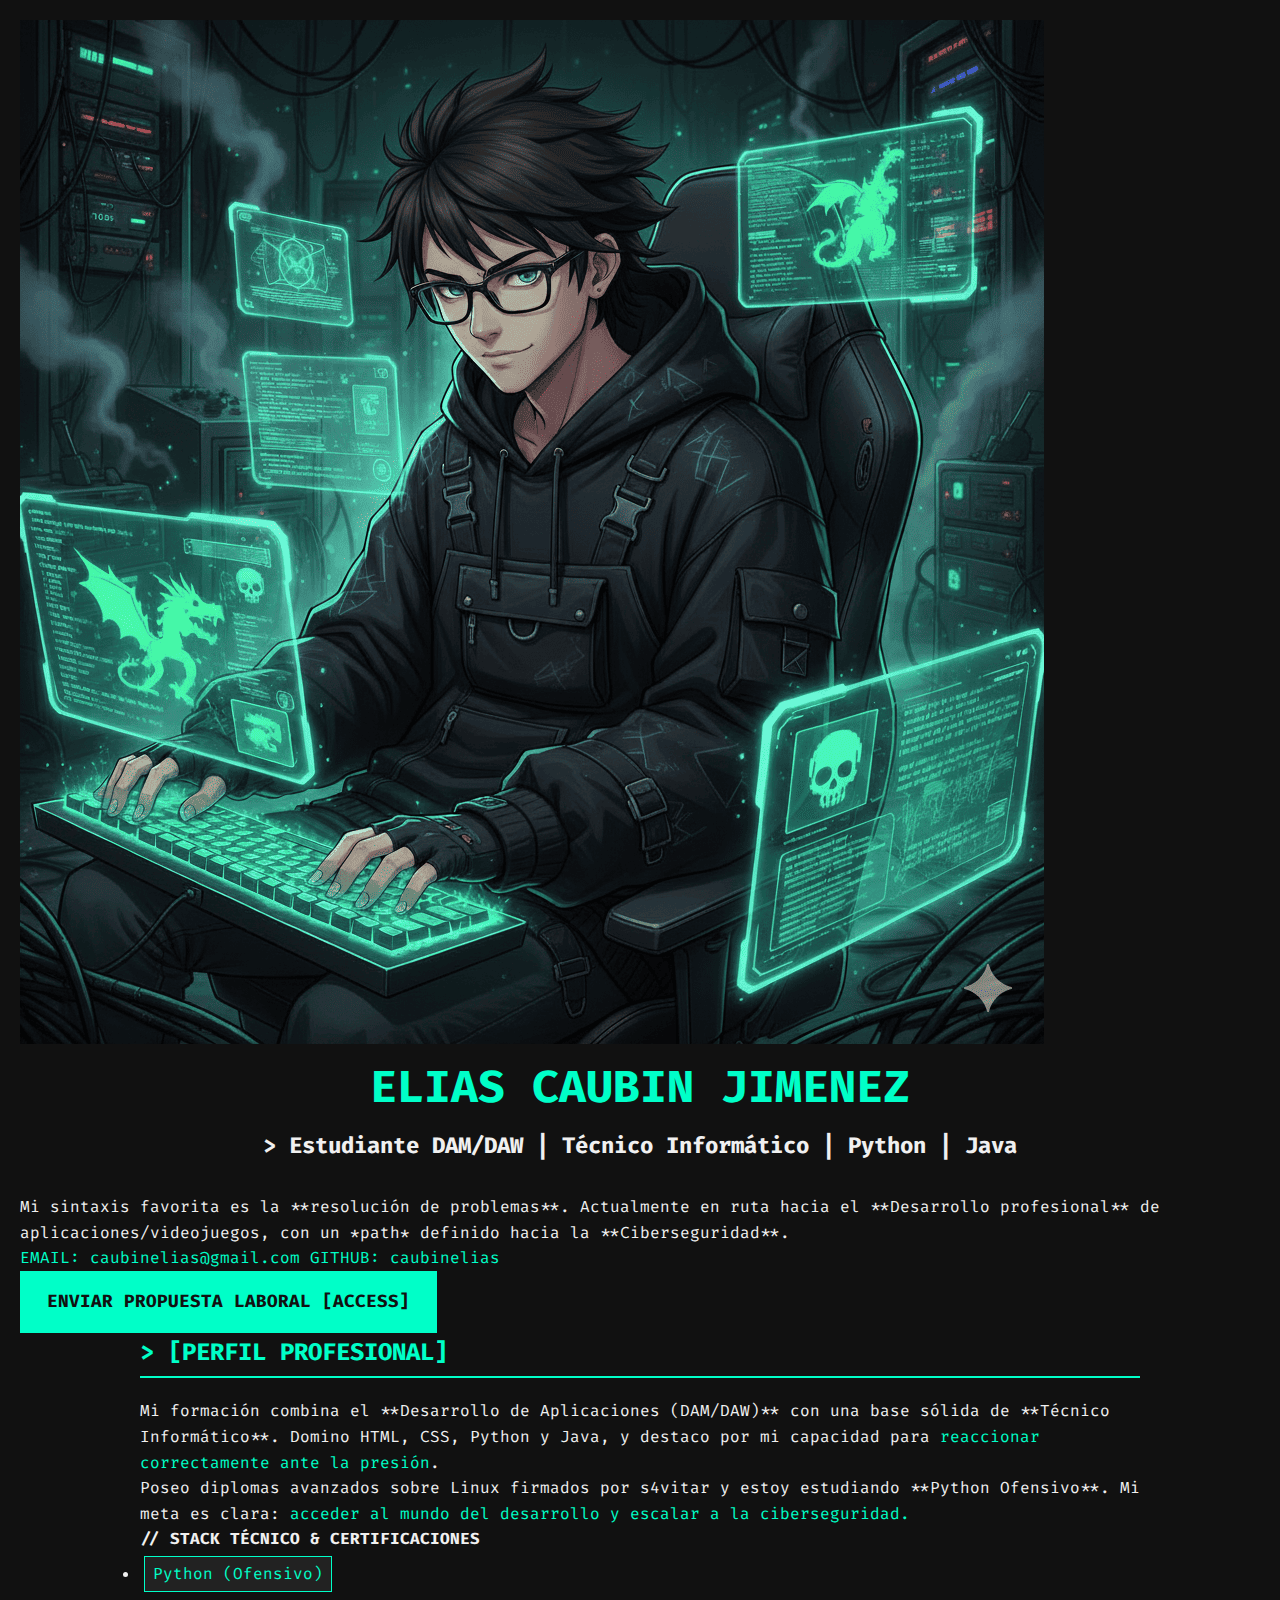
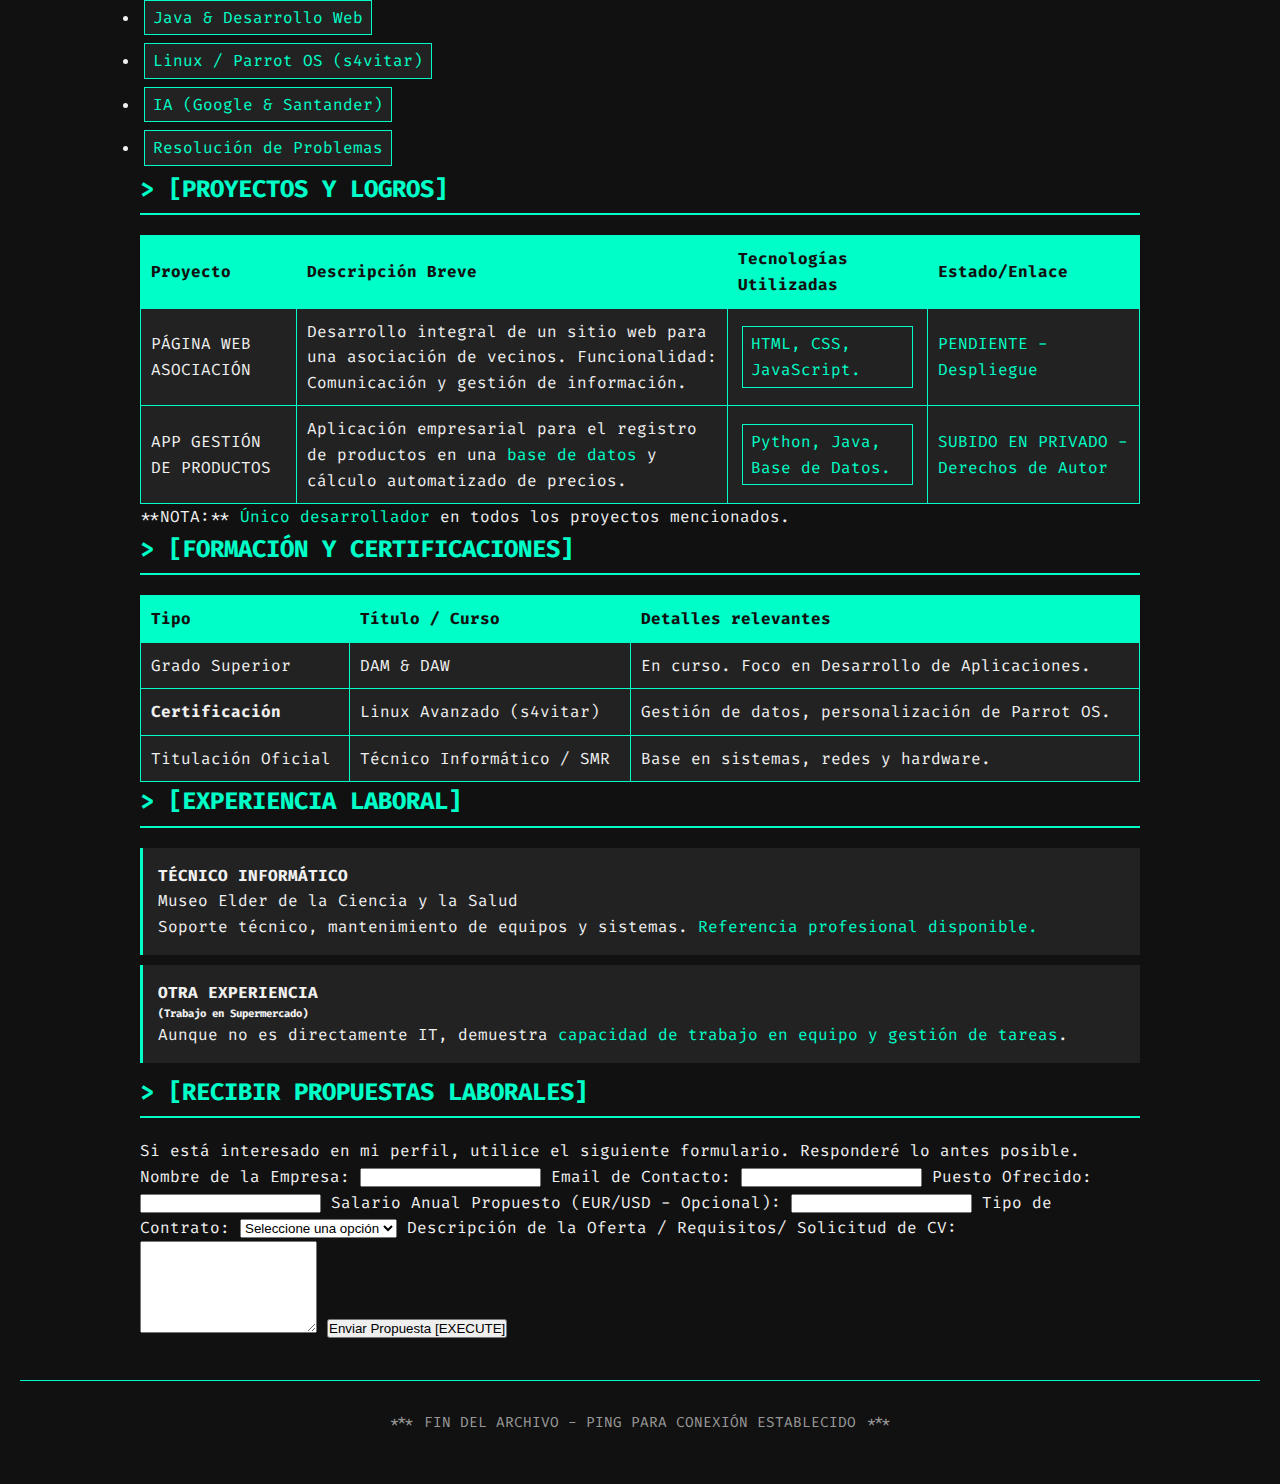
<file: index.html>
<!DOCTYPE html>
<html lang="es">
<head>
    <meta charset="UTF-8">
    <meta name="viewport" content="width=device-width, initial-scale=1.0">
    <title>Elias Caubin | DEV & CyberSec</title>
    <link rel="icon" href="terminal_icon.ico"> 

    <link href="https://fonts.googleapis.com/css2?family=Fira+Code:wght@400;600&display=swap" rel="stylesheet">
    <link rel="stylesheet" href="styles.css">
</head>
<body>

    <header class="hero">
        
        <img 
            src="img/Gemini_Generated_Image_cp8mq4cp8mq4cp8m (1).png" 
            alt="Avatar estilo hacker de Elias Caubin" 
            class="profile-img"
        >
        <h1>ELIAS CAUBIN JIMENEZ</h1>
        <h2>&gt; Estudiante DAM/DAW | Técnico Informático | Python | Java</h2>
        <p class="pitch">
            Mi sintaxis favorita es la **resolución de problemas**. Actualmente en ruta hacia el **Desarrollo profesional** de aplicaciones/videojuegos, con un *path* definido hacia la **Ciberseguridad**.
        </p>

        <div class="contact-links">
            <a href="mailto:caubinelias@gmail.com" class="neon-link">EMAIL: caubinelias@gmail.com</a>
            <a href="https://github.com/caubinelias" target="_blank" class="neon-link">GITHUB: caubinelias</a>
        </div>
        
        <div class="cta">
            <a href="#contact-form-section" class="button-neon">ENVIAR PROPUESTA LABORAL [ACCESS]</a>
        </div>
        
    </header>

    <main>
        
        <section id="about" class="section">
            <h3>&gt; [PERFIL PROFESIONAL]</h3>
            
            <div class="grid-content">
                <div class="bio-text">
                    <p>Mi formación combina el **Desarrollo de Aplicaciones (DAM/DAW)** con una base sólida de **Técnico Informático**. Domino HTML, CSS, Python y Java, y destaco por mi capacidad para <span class="highlight">reaccionar correctamente ante la presión</span>.</p>
                    <p>Poseo diplomas avanzados sobre Linux firmados por s4vitar y estoy estudiando **Python Ofensivo**. Mi meta es clara: <span class="highlight">acceder al mundo del desarrollo y escalar a la ciberseguridad.</span></p>
                </div>
                
                <div class="skill-list">
                    <h4>// STACK TÉCNICO & CERTIFICACIONES</h4>
                    <ul>
                        <li><span class="skill-tag">Python (Ofensivo)</span></li>
                        <li><span class="skill-tag">Java & Desarrollo Web</span></li>
                        <li><span class="skill-tag">Linux / Parrot OS (s4vitar)</span></li>
                        <li><span class="skill-tag">IA (Google & Santander)</span></li>
                        <li><span class="skill-tag">Resolución de Problemas</span></li>
                    </ul>
                </div>
            </div>
        </section>

        <section id="projects" class="section">
            <h3>&gt; [PROYECTOS Y LOGROS]</h3>
            
            <table class="tabla-hacker">
                <thead>
                    <tr>
                        <th>Proyecto</th>
                        <th>Descripción Breve</th>
                        <th>Tecnologías Utilizadas</th>
                        <th>Estado/Enlace</th>
                    </tr>
                </thead>
                <tbody>
                    <tr>
                        <td>PÁGINA WEB ASOCIACIÓN</td>
                        <td>Desarrollo integral de un sitio web para una asociación de vecinos. Funcionalidad: Comunicación y gestión de información.</td>
                        <td><span class="skill-tag">HTML, CSS, JavaScript.</span></td>
                        <td><a href="#" class="disabled-link">PENDIENTE - Despliegue</a></td>
                    </tr>
                    <tr>
                        <td>APP GESTIÓN DE PRODUCTOS</td>
                        <td>Aplicación empresarial para el registro de productos en una <span class="highlight">base de datos</span> y cálculo automatizado de precios.</td>
                        <td><span class="skill-tag">Python, Java, Base de Datos.</span></td>
                        <td><a href="#" class="disabled-link">SUBIDO EN PRIVADO - Derechos de Autor</a></td>
                    </tr>
                </tbody>
            </table>
            
            <p class="project-note">**NOTA:** <span class="highlight">Único desarrollador</span> en todos los proyectos mencionados. </p>

        </section>

        <section id="education" class="section">
            <h3>&gt; [FORMACIÓN Y CERTIFICACIONES]</h3>
            
            <table class="tabla-hacker">
                <thead>
                    <tr>
                        <th>Tipo</th>
                        <th>Título / Curso</th>
                        <th>Detalles relevantes</th>
                    </tr>
                </thead>
                <tbody>
                    <tr>
                        <td>Grado Superior</td>
                        <td>DAM & DAW</td>
                        <td>En curso. Foco en Desarrollo de Aplicaciones.</td>
                    </tr>
                    <tr>
                        <td style="font-weight: bold;">Certificación</td>
                        <td>Linux Avanzado (s4vitar)</td>
                        <td>Gestión de datos, personalización de Parrot OS.</td>
                    </tr>
                    <tr>
                        <td>Titulación Oficial</td>
                        <td>Técnico Informático / SMR</td>
                        <td>Base en sistemas, redes y hardware.</td>
                    </tr>
                </tbody>
            </table>
        </section>

        <section id="experience" class="section">
            <h3>&gt; [EXPERIENCIA LABORAL]</h3>

            <ol class="experience-list">
                <li>
                    <h4>TÉCNICO INFORMÁTICO</h4>
                    <p class="company">Museo Elder de la Ciencia y la Salud</p>
                    <p class="duration">Soporte técnico, mantenimiento de equipos y sistemas. <span class="highlight">Referencia profesional disponible.</span></p>
                </li>
                <li>
                    <h4>OTRA EXPERIENCIA</h4>
                    <h6>(Trabajo en Supermercado)</h6>
                    <p>Aunque no es directamente IT, demuestra <span class="highlight">capacidad de trabajo en equipo y gestión de tareas</span>.</p>
                </li>
            </ol>
        <section id="contact-form-section" class="section">
            <h3>&gt; [RECIBIR PROPUESTAS LABORALES]</h3>
            <p>Si está interesado en mi perfil, utilice el siguiente formulario. Responderé lo antes posible.</p>

            <form class="form-proposal" action="https://api.web3forms.com/submit" method="POST">

                <input type="hidden" name="access_key" value="22da0888-7ff6-42f1-af93-07b920bafacb">
        
                <input type="hidden" name="redirect" value="https://caubinelias.github.io/Portfolio/enviado.html">
        
                <input type="hidden" name="subject" value="Nueva Propuesta Laboral - Portfolio Elias"> 
                
                <input type="text" name="_gotcha" style="display:none" />

                <label for="empresa">Nombre de la Empresa:</label>
                <input type="text" id="empresa" name="Empresa" required>

                <label for="contacto_email">Email de Contacto:</label>
                <input type="email" id="contacto_email" name="Email" required>
                
                <label for="puesto">Puesto Ofrecido:</label>
                <input type="text" id="puesto" name="Puesto" required>
                
                <label for="salario">Salario Anual Propuesto (EUR/USD - Opcional):</label>
                <input type="number" id="salario" name="Salario" min="0">

                <label for="contrato">Tipo de Contrato:</label>
                <select id="contrato" name="Contrato" required>
                    <option value="" disabled selected>Seleccione una opción</option>
                    <option value="indefinido">Indefinido</option>
                    <option value="temporal">Temporal</option>
                    <option value="freelance">Freelance / Proyecto</option>
                    <option value="practicas">Prácticas</option>
                </select>

                <label for="mensaje">Descripción de la Oferta / Requisitos/ Solicitud de CV:</label>
                <textarea id="mensaje" name="Mensaje" rows="6" required></textarea>

                <button type="submit">Enviar Propuesta [EXECUTE]</button>

            </form>
        </section>

    </main>

    <footer>
        <p>*** FIN DEL ARCHIVO - PING PARA CONEXIÓN ESTABLECIDO ***</p>
    </footer>

</body>
</html>
</file>
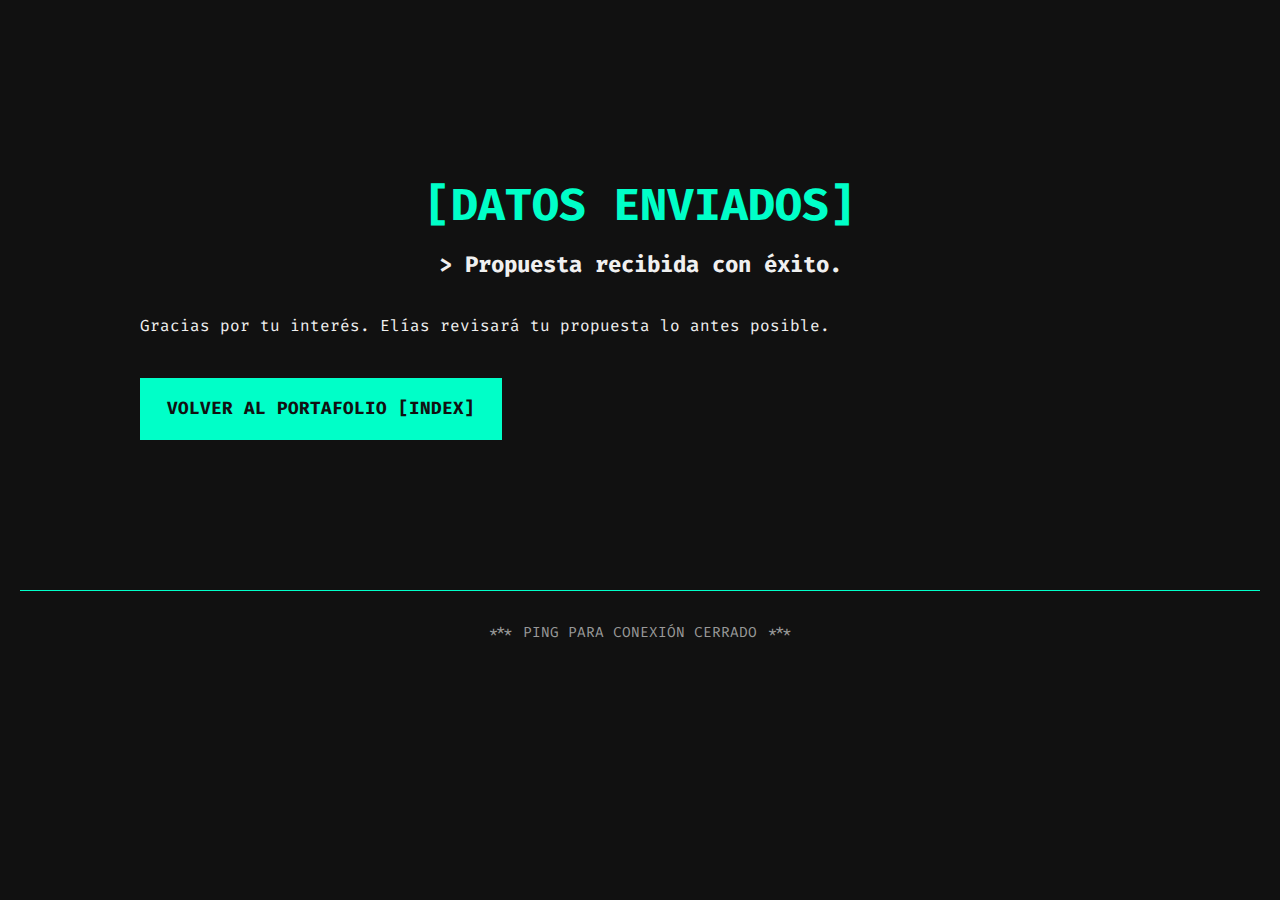
<file: enviado.html>
<!DOCTYPE html>
<html lang="es">
<head>
    <meta charset="UTF-8">
    <meta name="viewport" content="width=device-width, initial-scale=1.0">
    <title>Mensaje Enviado - Elias Caubin</title>
    <link rel="icon" href="terminal_icon.ico"> 

    <link href="https://fonts.googleapis.com/css2?family=Fira+Code:wght@400;600&display=swap" rel="stylesheet">
    <link rel="stylesheet" href="styles.css"> 
</head>
<body>

    <main>
        <header class="hero" style="margin: 150px auto 150px auto;">
            
            <h1>[DATOS ENVIADOS]</h1>
            <h2>&gt; Propuesta recibida con éxito.</h2>
            <p class="pitch" style="margin-bottom: 40px;">
                Gracias por tu interés. Elías revisará tu propuesta lo antes posible.
            </p>

            <div class="cta">
                <a href="index.html" class="button-neon">VOLVER AL PORTAFOLIO [INDEX]</a>
            </div>
            
        </header>
    </main>

    <footer>
        <p>*** PING PARA CONEXIÓN CERRADO ***</p>
    </footer>

</body>
</html>
</file>
<file: styles.css>
/*
 * COMENTARIO CSS: USO BÁSICO DE VARIABLES (HEXADECIMAL y RGBa)
 */
:root {
    /* Paleta Oscura y de Acento */
    --color-bg-main: #111111;      /* Fondo principal casi negro */
    --color-bg-card: #222222;      /* Fondo para cajas/tarjetas */
    --color-text-primary: #F0F0F0; /* Texto principal (blanco suave) */
    --color-neon-accent: #00FFC8;  /* Verde/Cian para resaltar */
    
    /* Fuente: Usamos una fuente monoespaciada (Hacker Style) */
    --font-mono: 'Fira Code', 'Consolas', monospace; 
}

/* Reset y Estilos Globales (Modelo de Cajas) */
* {
    box-sizing: border-box; 
    margin: 0;
    padding: 0;
}

body {
    background-color: #111111; 
    color: #F0F0F0; 
    font-family: var(--font-mono); 
    line-height: 1.6; 
    padding: 20px; 
}

/* -------------------------------------------
   IMAGEN DE PERFIL
------------------------------------------- */
.profile-image {
    width: 100px; /* Tamaño reducido */
    height: 100px; /* Tamaño reducido */
    object-fit: cover;
    border-radius: 50%; /* Forma redonda */
    
    margin: 0 auto 15px auto;
    border: 3px solid #00FFC8; 
    box-shadow: 0 0 8px #00FFC8; 
    display: block; /* Asegura que el margin auto funcione para centrarla */
}

/* -------------------------------------------
   ESTILOS DE TEXTO Y TÍTULOS
------------------------------------------- */
h1 {
    font-size: 2.8em; 
    color: #00FFC8;
    text-align: center; 
    margin-bottom: 5px; 
}

h2 {
    font-size: 1.4em;
    color: #F0F0F0;
    text-align: center;
    margin-bottom: 30px;
}

h3 {
    font-size: 1.5em;
    color: #00FFC8;
    text-transform: uppercase;
    border-bottom: 2px solid #00FFC8; 
    padding-bottom: 5px; 
    display: block; 
    margin-bottom: 20px;
}

.highlight {
    color: #00FFC8;
}

/* -------------------------------------------
   MODELO DE CAJAS Y ESTRUCTURA
------------------------------------------- */
main {
    max-width: 1000px;
    margin: 0 auto;
}

.hero-section {
    max-width: 800px;
    margin: 40px auto 60px auto;
    padding: 30px;
    border: 2px solid #00FFC8; 
    text-align: center;
}

.symmetrical-section {
    padding: 40px 0;
}

/* Flexbox para 'Acerca de' */
.content-grid {
    display: flex;
    justify-content: space-between;
    gap: 30px;
}
.bio-text, .skill-list {
    flex: 1; 
}

/* Etiquetas de Habilidades */
.skill-tag {
    display: inline-block;
    background-color: var(--color-bg-card);
    color: #00FFC8;
    padding: 4px 8px;
    margin: 4px;
    border: 1px solid #00FFC8;
}

/* -------------------------------------------
   TABLAS (Proyectos y Formación)
------------------------------------------- */
.tabla-hacker {
    width: 100%;
    border-collapse: collapse; 
    margin-top: 20px;
    color: #F0F0F0;
    background-color: var(--color-bg-card);
}

.tabla-hacker th, .tabla-hacker td {
    border: 1px solid #00FFC8; 
    padding: 10px;
    text-align: left;   
}

.tabla-hacker th {
    background-color: var(--color-neon-accent);
    color: var(--color-bg-main);
}

/* -------------------------------------------
   LISTAS (Experiencia)
------------------------------------------- */
.experience-list {
    padding-left: 0; 
}

.experience-list li {
    background-color: #222222;
    padding: 15px;
    margin-bottom: 10px;
    border-left: 3px solid #00FFC8; 
    list-style-type: none;
}

/* -------------------------------------------
   ENLACES Y BOTONES
------------------------------------------- */
a {
    color: #00FFC8;
    text-decoration: none;
}

a:hover {
    color: #FFFFFF;
    text-decoration: underline;
}

/* Botones de navegación (Call to Action) */
.call-to-action {
    margin-top: 40px; 
}

.button-neon {
    display: inline-block;
    background-color: #00FFC8;
    color: var(--color-bg-main);
    padding: 15px 25px;
    text-decoration: none;
    font-weight: bold;
    font-size: 1.1em;
    border: 2px solid #00FFC8; 
    transition: background-color 0.3s, color 0.3s, border-color 0.3s;
}

.button-neon:hover {
    background-color: var(--color-bg-main); 
    color: #00FFC8;
    border-color: #00FFC8;  
}

.project-link.disabled-link {
    color: #999999;
}

/* -------------------------------------------
   FORMULARIO
------------------------------------------- */
.proposal-form {
    display: grid;
    grid-template-columns: 1fr; 
    gap: 15px;
    padding: 20px;
    background-color: var(--color-bg-card); 
    border: 1px solid #00FFC8;
}

.proposal-form label {
    color: #00FFC8;
    margin-top: 10px;
    font-weight: bold;
    display: block;
}

.proposal-form input[type="text"],
.proposal-form input[type="number"],
.proposal-form select,
.proposal-form textarea {
    width: 100%;
    padding: 10px;
    margin-bottom: 5px;
    background-color: #333333;
    color: #F0F0F0;
    border: 1px solid #555555;
    font-family: var(--font-mono);
}

.proposal-form textarea {
    resize: vertical;
}

.proposal-form button[type="submit"] {
    padding: 12px 20px;
    margin-top: 20px;
    background-color: #00FFC8;
    color: #111111;
    border: none;
    font-size: 1em;
    font-weight: bold;
    cursor: pointer;
    transition: background-color 0.3s;
}

.proposal-form button[type="submit"]:hover {
    background-color: #00CCAA; 
}


/* -------------------------------------------
   FOOTER
------------------------------------------- */
footer {
    text-align: center;
    padding: 30px 0;
    margin-top: 40px;
    border-top: 1px solid #00FFC8;
    color: #999999;
    font-size: 0.9em;
}
</file>
